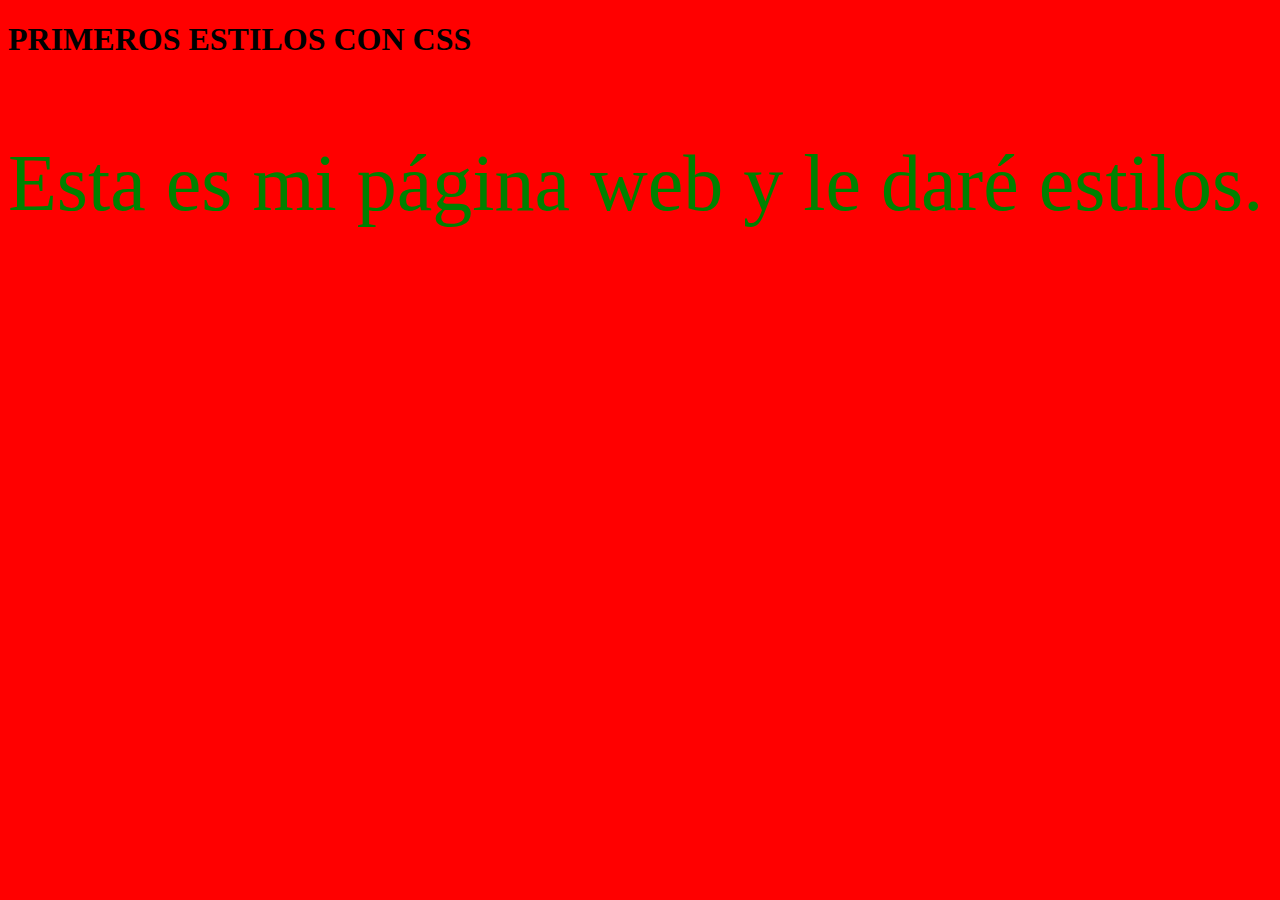
<file: CSS/index.html>
<!DOCTYPE html>
<html lang="es">
  <head>
    <title>Mi página web</title>
    <link rel="stylesheet" type="text/css" href="./estilos.css" />
  </head>
  <body class="fondo">
    <h1>PRIMEROS ESTILOS CON CSS</h1>
    <p class="miTexto">Esta es mi página web y le daré estilos.</p>
  </body>
</html>
</file>
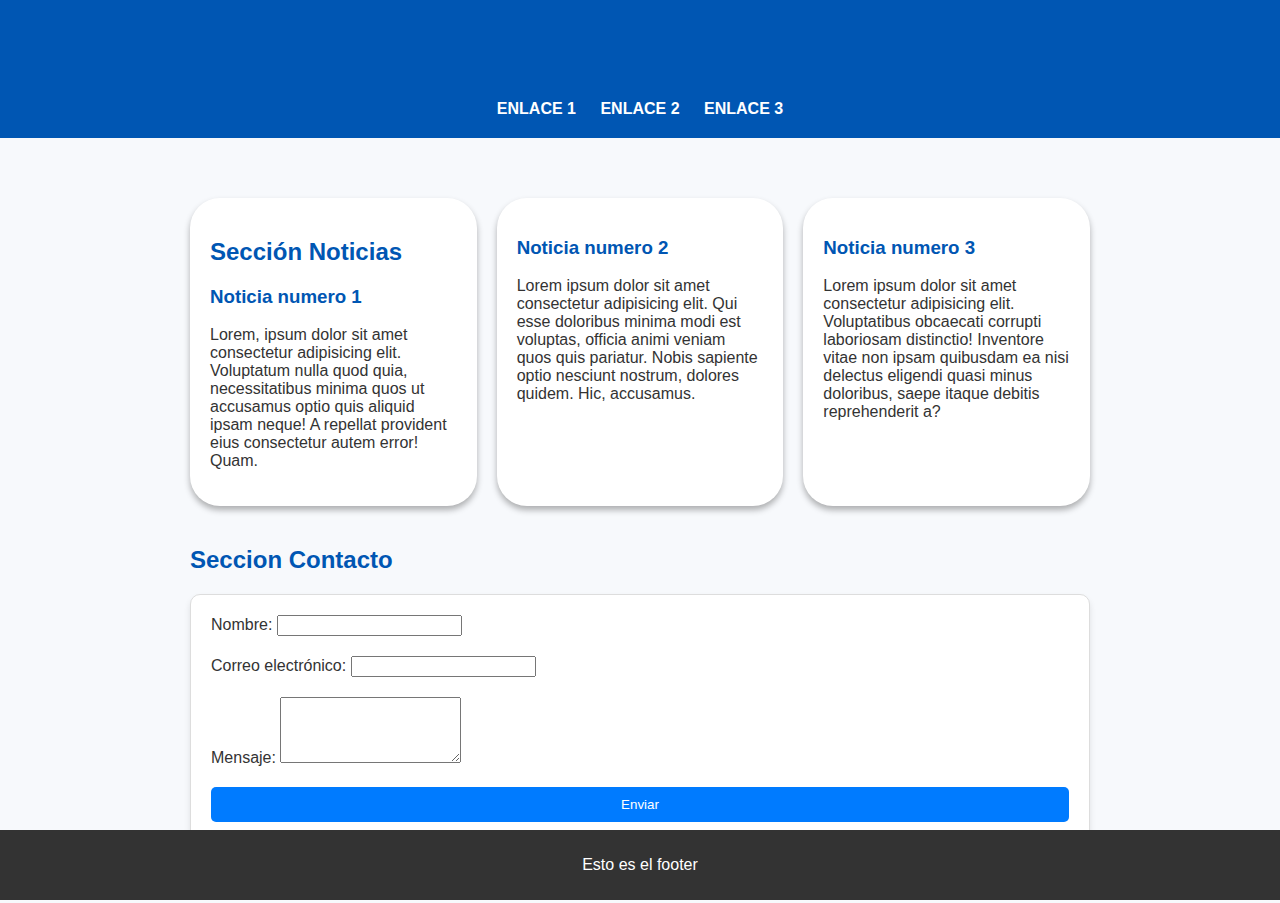
<file: HTML/index.html>
<!DOCTYPE html>
<html lang="es">
  <head>
    <meta charset="UTF-8" />
    <meta name="viewport" content="width=device-width, initial-scale=1.0" />
    <link rel="stylesheet" type="text/css" href="styles.css" />
    <title>Mi Primer Sitio Web</title>
  </head>
  <body>
    <!-- Contenido de la página va aquí-->
     <div class="contenedor"></div>
    <header>

      <h1>Esto es el título</h1>
      <span>ENLACE 1</span>
      <span>ENLACE 2</span>
      <span>ENLACE 3</span>
    </header>
    <main>
      <section>
        <div class="articulos">

        <article>
          
          <h2>Sección Noticias</h2>
          <div>
            <h3>Noticia numero 1</h3>
            <p>
              Lorem, ipsum dolor sit amet consectetur adipisicing elit.
              Voluptatum nulla quod quia, necessitatibus minima quos ut
              accusamus optio quis aliquid ipsam neque! A repellat provident
              eius consectetur autem error! Quam.
            </p>
          </div>
        </article>
        <article>
          <div>
            <h3>Noticia numero 2</h3>
            <p>
              Lorem ipsum dolor sit amet consectetur adipisicing elit. Qui esse
              doloribus minima modi est voluptas, officia animi veniam quos quis
              pariatur. Nobis sapiente optio nesciunt nostrum, dolores quidem.
              Hic, accusamus.
            </p>
          </div>
        </article>
        <article>
          <div>
            <h3>Noticia numero 3</h3>
            <p>
              Lorem ipsum dolor sit amet consectetur adipisicing elit.
              Voluptatibus obcaecati corrupti laboriosam distinctio! Inventore
              vitae non ipsam quibusdam ea nisi delectus eligendi quasi minus
              doloribus, saepe itaque debitis reprehenderit a?
            </p>
          </div>
        </article>
      </div>
      </section>

      <section>
        <h2>Seccion Contacto</h2>
        <form class="formulario">
          <div class="campo">
            <label for="name">Nombre:</label>
            <input type="text" id="name" name="name" required />
          </div>
          <div class="campo">
            <label for="email">Correo electrónico:</label>
            <input type="email" id="email" name="email" required />
          </div>
          <div class="campo">
            <label for="message">Mensaje:</label>
            <textarea id="message" name="message" rows="4" required></textarea>
          </div>
          <button type="submit">Enviar</button>
        </form>
      </section>
    </main>

    <footer>
      <p>Esto es el footer</p>
    </footer>
  </div>
  </body>
</html>
</file>
<file: CSS/estilos.css>
.fondo{
    background-color: red;
}

.miTexto{
    font-size: 80px;
    color: green;
}
</file>
<file: HTML/styles.css>
body {
    font-family: 'Roboto', Arial, sans-serif;
    background: #f7f9fc;
    color: #333333;
    margin: 0;
    padding: 0;
}

header {
    background: #0056b3;
    color: white;
    padding: 20px;
    text-align: center;
}

header span {
    margin: 0 10px;
    color: white;
    text-decoration: none;
    font-weight: bold;
    cursor: pointer;
}

header span:hover {
    text-decoration: underline;
}

main {
    max-width: 900px;
    margin: 40px auto;
    padding: 20px;
}

h1, h2, h3 {
    color: #0056b3;
}

article {
    margin-bottom: 20px;
    padding: 20px;
    background: white;
    border-radius: 30px;
    box-shadow: 0 4px 6px rgba(0, 0, 0, 0.3);
    width: 300px;
}

form {
    padding: 20px;
    background: #ffffff;
    border: 1px solid #ddd;
    border-radius: 10px;
    box-shadow: 0 4px 6px rgba(0, 0, 0, 0.3);
}

button {
    background: #007bff;
    color: white;
    padding: 10px 20px;
    border: none;
    border-radius: 5px;
    cursor: pointer;
}

button:hover {
    background: #0056b3;
}

footer {
    background: #333333;
    color: white;
    text-align: center;
    padding: 10px 0;
    position: fixed;
    bottom: 0;
    width: 100%;
}


.contenedor{
    width: 1000px;
}

.articulos {
    display: flex; /* Activa Flexbox */
    justify-content: space-between; /* Espacio igual entre los artículos */
    gap: 20px; /* Añade espacio entre los artículos */
    flex-wrap: nowrap; /* Asegura que todos los artículos estén en una sola línea */
}

.formulario{
    display: flex;
    flex-direction: column; /* Coloca todos los campos uno debajo del otro */
    gap: 20px; /* Espaciado entre los campos */
    background: #ffffff;
    padding: 20px;
    border: 1px solid #ddd;
    border-radius: 10px;
    box-shadow: 0 4px 6px rgba(0, 0, 0, 0.1);
}
</file>
